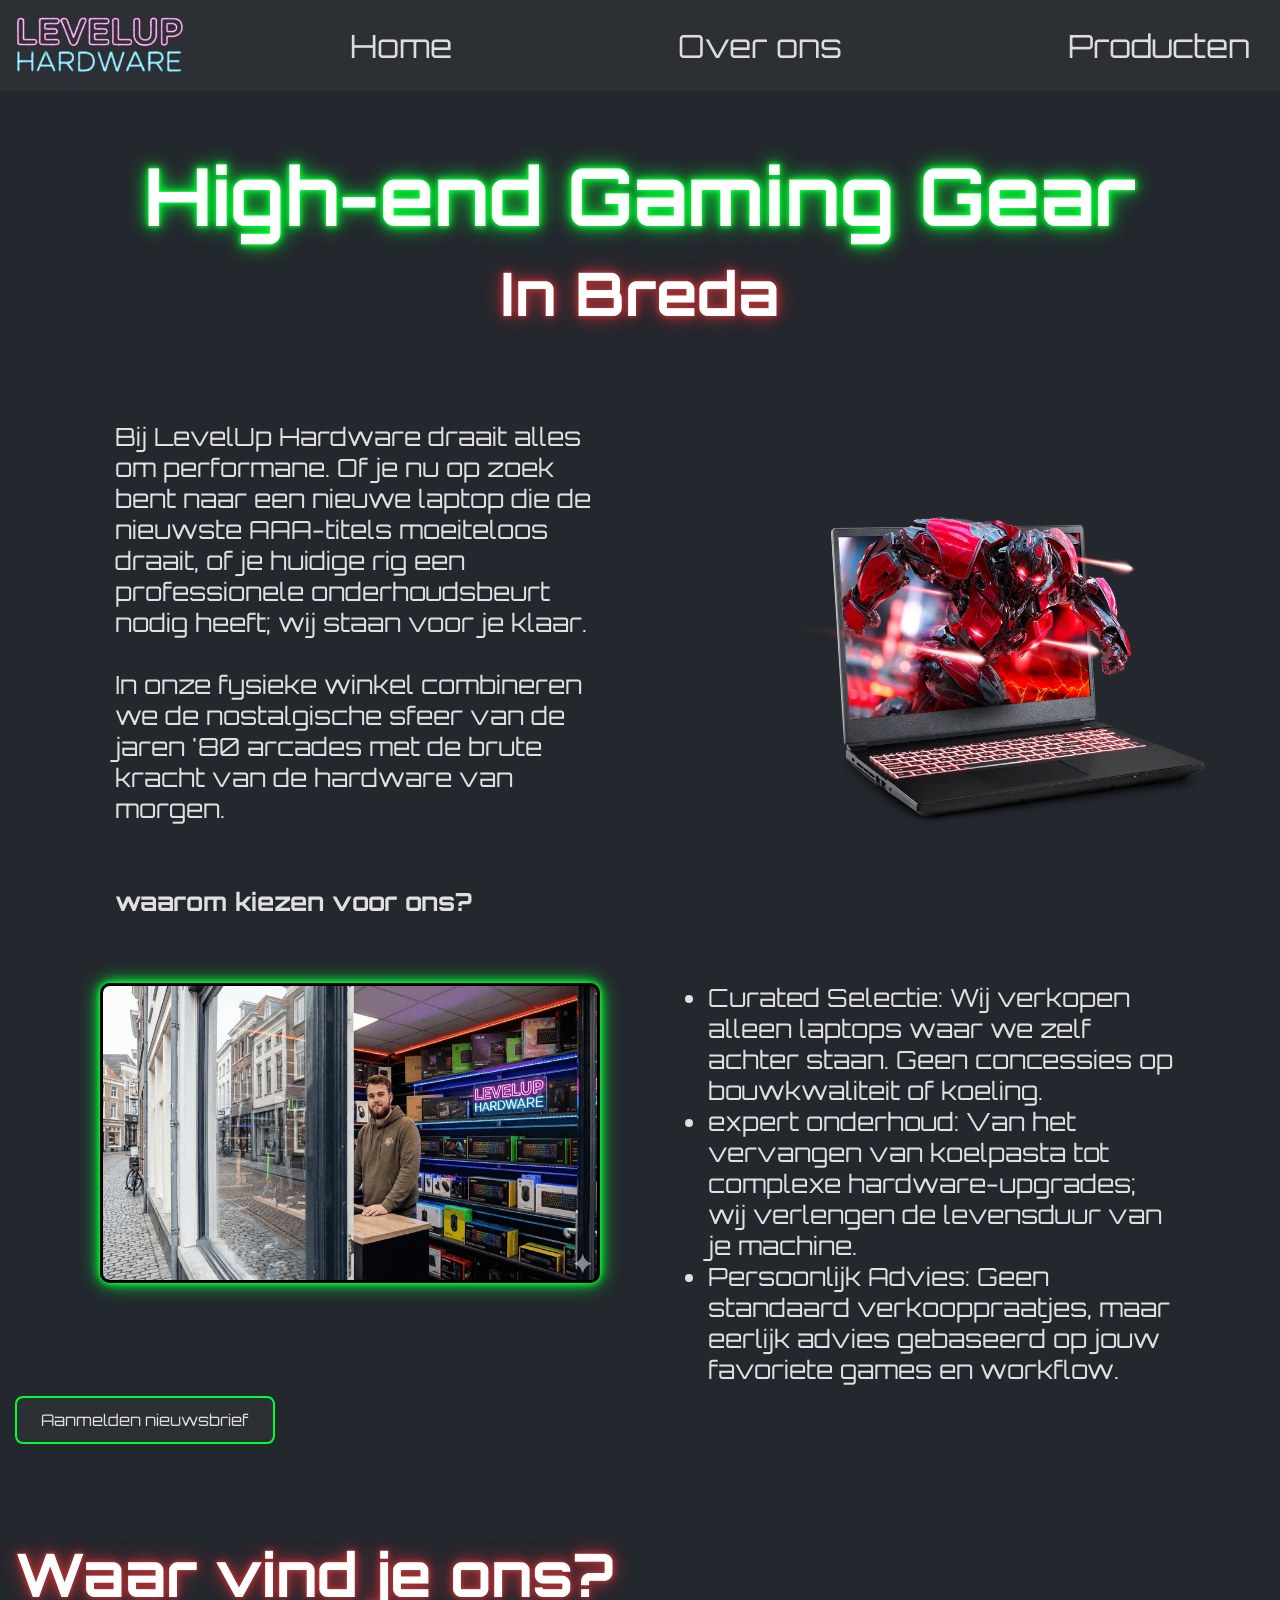
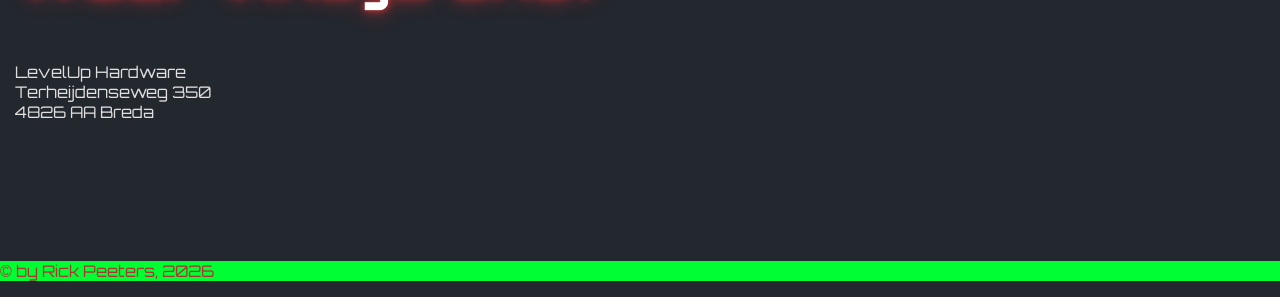
<file: index.html>
<!DOCTYPE html>
<html lang="en">

<head>
    <meta charset="UTF-8">
    <meta name="viewport" content="width=device-width, initial-scale=1.0">
    <link rel="stylesheet" href="css/style.css">
    <title>LEVELUP Hardware</title>
</head>

<body>
    <header>
        <img class="img3" src="img/logo.png" alt="LEVELUP Hardware" />
        <nav class="navsystem">
            <a href="index.html">Home</a>
            <a href="overons.html">Over ons</a>
            <a href="producten.html">Producten</a>
        </nav>
    </header>
    <h1>High-end Gaming Gear</h1>
    <h2>In Breda</h2>
    <div class="naast">
        <p class="beschrijving">Bij LevelUp Hardware draait alles om performane.
            Of je nu op zoek bent naar een nieuwe laptop die de nieuwste AAA-titels moeiteloos draait,
            of je huidige rig een professionele onderhoudsbeurt nodig heeft; wij staan voor je klaar.
            <br><br>
            In onze fysieke winkel combineren we de nostalgische sfeer van de jaren '80 arcades met de brute kracht van
            de hardware van morgen.
            <br><br><br>
            <strong>waarom kiezen voor ons?</strong>
        </p>
        <img class="placeholder-laptop" src="img/laptop.webp" alt="laptop">
    </div>

    <div class="text2">
        <img class="placeholder-storefront" src="img/storefront.png" alt="storefront">
        <ul>
            <li>Curated Selectie: Wij verkopen alleen laptops waar we zelf achter staan.
                Geen concessies op bouwkwaliteit of koeling.
            </li>
            <li>expert onderhoud: Van het vervangen van koelpasta tot complexe hardware-upgrades; wij verlengen de
                levensduur van je machine.</li>
            <li>Persoonlijk Advies: Geen standaard verkooppraatjes, maar eerlijk advies gebaseerd op jouw favoriete
                games en workflow.</li>
        </ul>
    </div>
    <a class="nieuwsbrief-knop" href="nieuwsbrief.html">
        Aanmelden nieuwsbrief
    </a>
    <section class="locatie">
        <div class="adres">
            <h2 class="paddingtop">Waar vind je ons?</h2>
            <p>
                LevelUp Hardware<br>
                Terheijdenseweg 350<br>
                4826 AA Breda
            </p>
        </div>

        <iframe
            src="https://www.google.com/maps/embed?pb=!1m18!1m12!1m3!1d2625.2339398474164!2d4.777502598613233!3d51.606891071800256!2m3!1f0!2f0!3f0!3m2!1i1024!2i768!4f13.1!3m3!1m2!1s0x47c69f990d127d8b%3A0x1e825fb420ca913c!2sCurio%2C%20Terheijdenseweg%20350!5e0!3m2!1snl!2snl!4v1789550001607!5m2!1snl!2snl"
            referrerpolicy="strict-origin-when-cross-origin" width="600" height="450" style="border: 0;"
            allowfullscreen="" loading="lazy">
        </iframe>
    </section>
    <footer>
        <p class="color">&copy; by Rick Peeters, 2026</p>
    </footer>
</body>

</html>
</file>
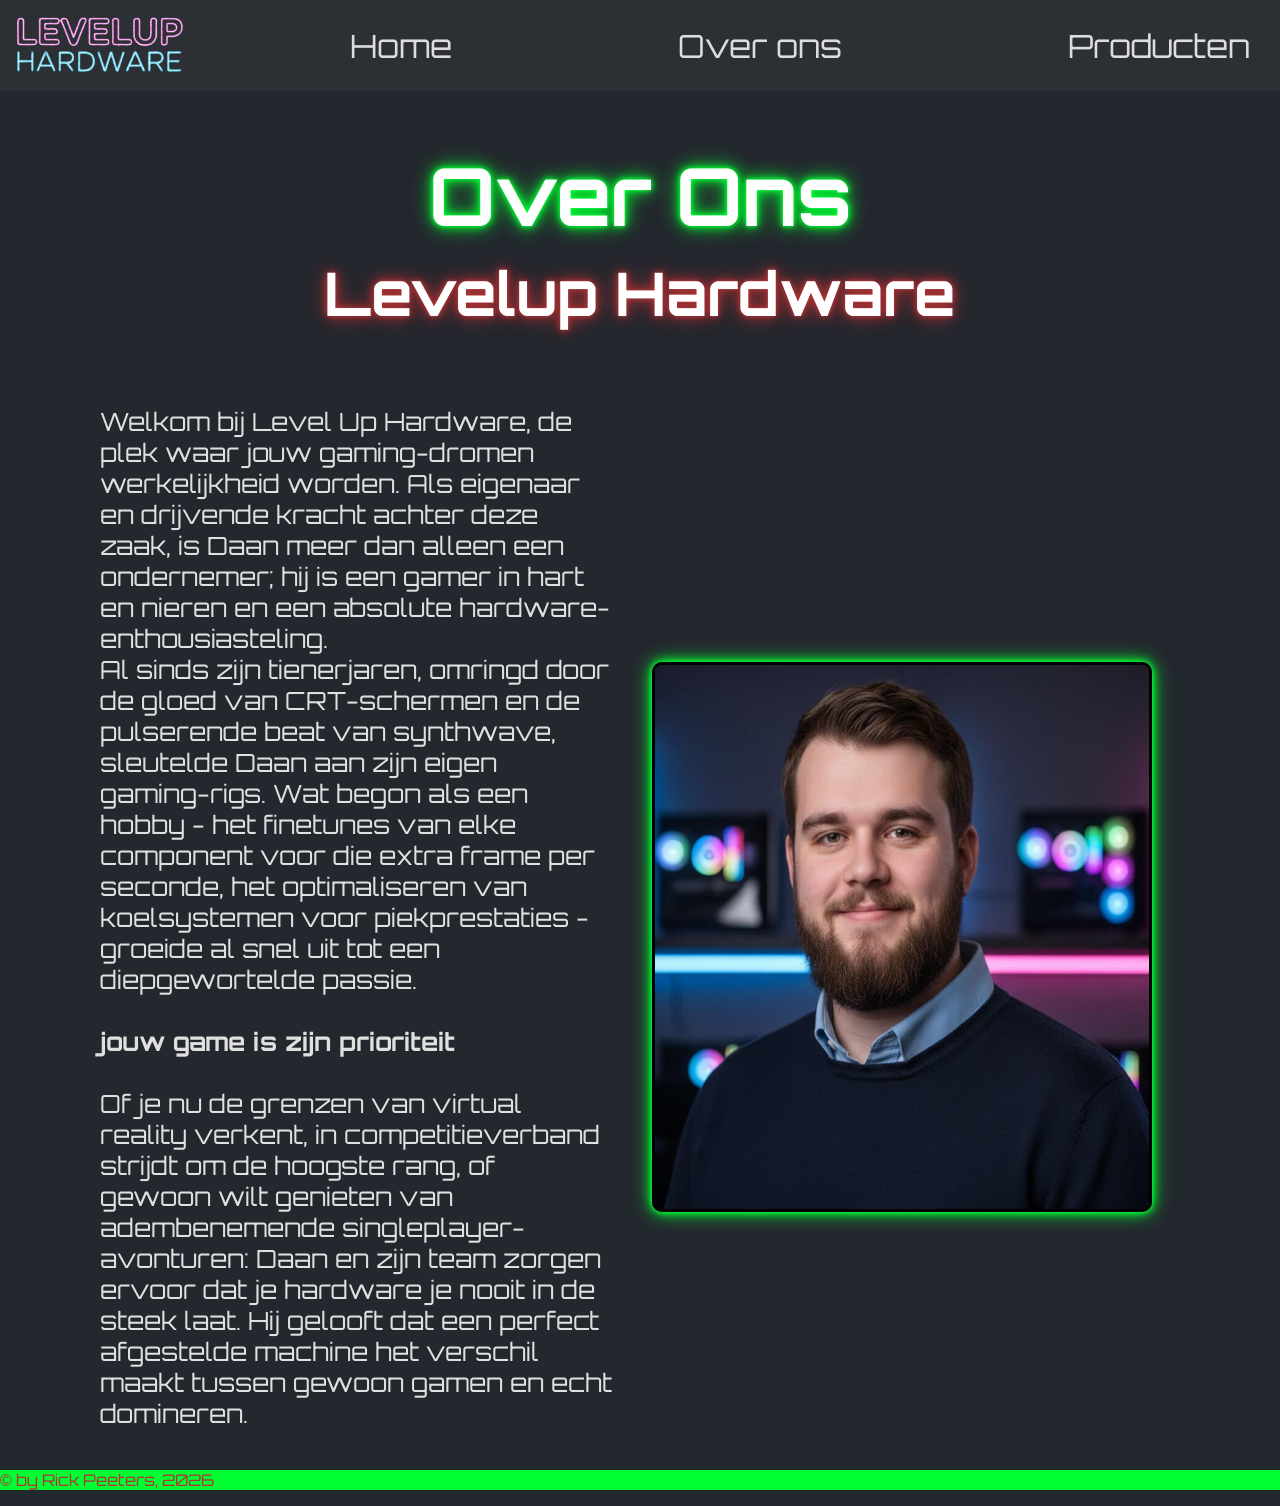
<file: overons.html>
<!DOCTYPE html>
<html lang="en">

<head>
    <meta charset="UTF-8">
    <meta name="viewport" content="width=device-width, initial-scale=1.0">
    <link rel="stylesheet" href="css/style.css">
    <title>over ons</title>
</head>

<body>
    <header>
        <img class="img3" src="img/logo.png" alt="LEVELUP Hardware" />
        <nav class="navsystem">
            <a href="index.html">Home</a>
            <a href="overons.html">Over ons</a>
            <a href="producten.html">Producten</a>
        </nav>
    </header>
    <h1>Over Ons</h1>
    <h2>Levelup Hardware</h2>
    <div class="text2">
        <p class="beschrijving">Welkom bij Level Up Hardware, de plek waar jouw gaming-dromen werkelijkheid worden.
            Als eigenaar en drijvende kracht achter deze zaak, is Daan meer dan alleen een ondernemer; hij is een gamer
            in hart en nieren en een absolute hardware-enthousiasteling.
            <br>
            Al sinds zijn tienerjaren, omringd door de gloed van CRT-schermen en de pulserende beat van synthwave,
            sleutelde Daan aan zijn eigen gaming-rigs.
            Wat begon als een hobby - het finetunes van elke component voor die extra frame per seconde, het
            optimaliseren van koelsystemen voor piekprestaties - groeide al snel uit tot een diepgewortelde passie.
            <br><br>
            <strong>jouw game is zijn prioriteit</strong>
            <br><br>
            Of je nu de grenzen van virtual reality verkent, in competitieverband strijdt om de hoogste rang, of gewoon
            wilt genieten van adembenemende singleplayer-avonturen: Daan en zijn team zorgen ervoor dat je hardware je
            nooit in de steek laat.
            Hij gelooft dat een perfect afgestelde machine het verschil maakt tussen gewoon gamen en echt domineren.
        </p>
        <img class="placeholder-daan" src="img/daan.jpg" alt="Daan">
    </div>
    <footer>
        <p class="color">&copy; by Rick Peeters, 2026</p>
    </footer>
</body>

</html>
</file>
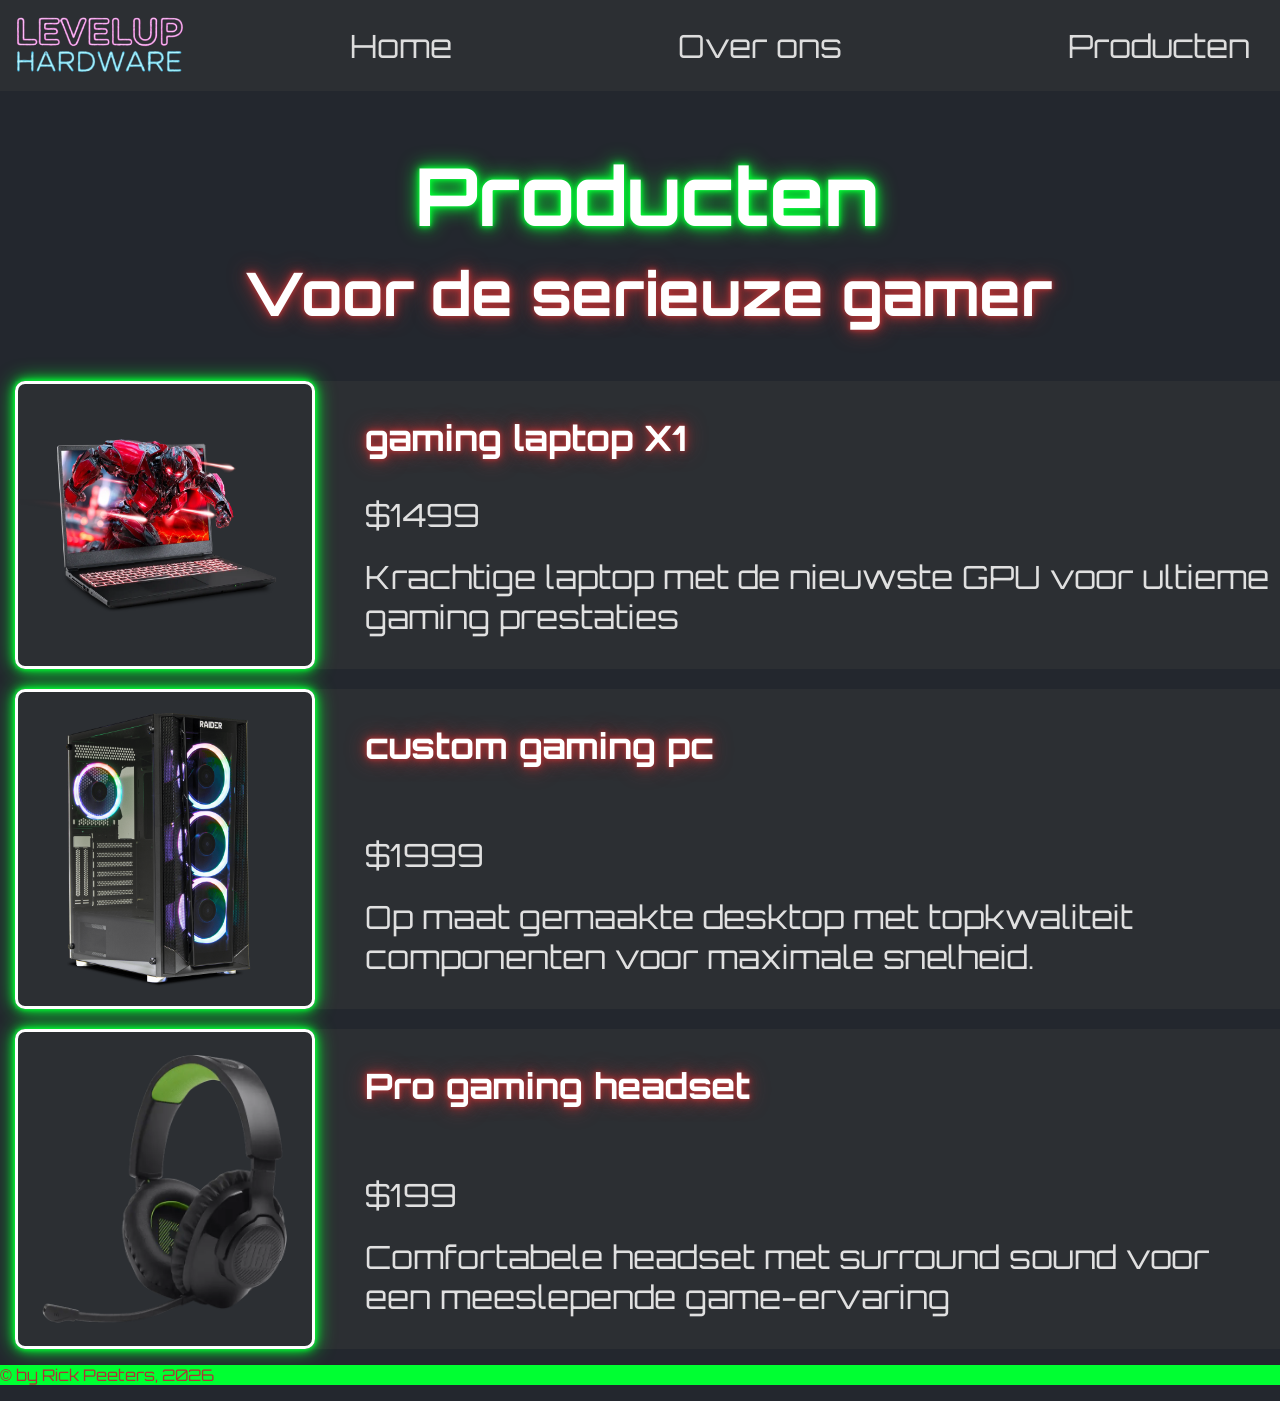
<file: producten.html>
<!DOCTYPE html>
<html lang="en">

<head>
    <meta charset="UTF-8">
    <meta name="viewport" content="width=device-width, initial-scale=1.0">
    <link rel="stylesheet" href="css/style.css">
    <title>Producten</title>
</head>

<body>
    <header>
        <img class="img3" src="img/logo.png" alt="LEVELUP Hardware" />
        <nav class="navsystem">
            <a href="index.html">Home</a>
            <a href="overons.html">Over ons</a>
            <a href="producten.html">Producten</a>
        </nav>
    </header>
    <div class="margin-left">
        <h1>Producten</h1>
        <h2>Voor de serieuze gamer</h2>
        <div class="product1">
            <img class="placeholder-laptopbuy" src="img/laptop.webp" alt="laptop">
            <div>
                <h3 class="naamtext">gaming laptop X1</h3>
                <p class="prijs">$1499</p>
                <br>
                <p class="productbeschrijving">Krachtige laptop met de nieuwste GPU voor ultieme <br> gaming prestaties
                </p>
            </div>
        </div>
        <br>
        <div class="product1">
            <img class="placeholder-pcbuy" src="img/pc.png" alt="pc">
            <div class="pctext">
                <h3 class="naamtext"> custom gaming pc</h3>
                <p class="prijs">$1999</p>
                <br>
                <p class="productbeschrijving">Op maat gemaakte desktop met topkwaliteit <br> componenten voor maximale
                    snelheid. </p>
            </div>
        </div>
        <br>
        <div class="product1">
            <img class="placeholder-headsetbuy" src="img/headset.webp" alt="headset">
            <div class="headsettext">
                <h3 class="naamtext"> Pro gaming headset</h3>
                <p class="prijs">$199</p>
                <br>
                <p class="productbeschrijving">Comfortabele headset met surround sound voor <br> een meeslepende
                    game-ervaring</p>
            </div>
        </div>
    </div>
    <footer>
        <p class="color">&copy; by Rick Peeters, 2026</p>
    </footer>
</body>

</html>
</file>
<file: css/style.css>
@import url('https://fonts.googleapis.com/css2?family=Noto+Sans+Old+North+Arabian&family=Orbitron:wght@400..900&display=swap');

 * {
     font-family: 'orbitron', sans-serif;
     box-sizing: border-box;
 }

 header {
     display: flex;
     align-items: center;
     background-color: #2C2F33;
     justify-content: space-between;
     position: sticky;
     top: 0;
 }

 .navsystem {
     display: flex;
     font-size: 2rem;
     width: 75%;
     justify-content: space-between;
     padding: 0 30px;
 }

 body {
     background-color: #23272E;
     margin: 0;
 }
 body.light {
    background-color: white;
    color: black;
}

body.light header {
    background-color: #f3f3f3;
}

body.light header .navsystem a,
body.light #themeToggle {
    color: #23272e;
}

body.light .nieuwsbrief-knop {
    background-color: #ffffff;
    color: #23272e;
}


body.light h1,
body.light h2,
body.light .beschrijving,
body.light ul,
body.light .prijs,
body.light .productbeschrijving,
body.light .naamtext,
body.light .adres,
body.light .product1,
body.light .productkaart h3,
body.light .productcatalogus .productbeschrijving,
body.light .product-prijs,
body.light .categorie-beschrijving,
body.light .afbeeldingsvermelding
{
    color: #23272e;
}

 h1 {
     text-align: center;
     font-size: 80px;
     color: white;
     margin-bottom: 10px;
     text-shadow:
         0 0 4px #00ff33,
         0 0 10px #00ff33,
         0 0 20px #00ff33;
 }

 h2 {
     text-align: center;
     color: white;
     font-size: 60px;
     margin-top: 0;
     text-shadow:
         0 0 4px #AF3335,
         0 0 10px #AF3335,
         0 0 20px #AF3335;

 }

 a {
     text-decoration: none;
     color: #DDDDDD;
     transition: color 0.3s ease,
         text-shadow 0.3s ease,
         transform 0.3s ease;
 }

 a:hover {
     color: #00FF32;
     text-shadow: 0 0 8px #00FF32;
 }

 a:focus-visible {
     outline: 3px solid #00FF32;
     outline-offset: 4px;
 }

 .naast {
     display: flex;
     justify-content: space-between;
     align-items: center;
     gap: 30px;
     padding: 15px;
 }

 .text2 {
     display: flex;
     align-items: center;
 }

 ul {
     margin-left: auto;
     width: 40%;
     font-size: 25px;
     color: #E0E0E0;
     margin-right: 100px;
 }

 .placeholder-laptop {
     width: 500px;
     height: 500px;
 }

 .prijs {
     font-size: 2rem;
     color: #E0E0E0;
     text-align: left;
     width: 40%;
     margin-left: 50px;
     margin-bottom: -30px;
 }

 .productbeschrijving {
     font-size: 2rem;
     color: #E0E0E0;
     margin-left: 50px;
 }

 .product1 {
     display: flex;
     background-color: #2C2F33;
 }

 .placeholder-storefront {
     width: 500px;
     height: 300px;
     margin-left: 100px;
     border-style: solid;
     border-radius: 10px;
     margin-top: -100px;
     box-shadow:
         0 0 4px #00ff33,
         0 0 10px #00ff33,
         0 0 20px #00ff33;
 }

 .img3 {
     width: 200px;
     height: auto;
 }

 .beschrijving {
     font-size: 25px;
     color: #E0E0E0;
     text-align: left;
     width: 40%;
     margin-left: 100px;
 }

 .placeholder-daan {
     width: 500px;
     height: 550px;
     margin-top: 40px;
     margin-right: 40px;
     margin-left: 40px;
     border-radius: 10px;
     border-style: solid;
     box-shadow:
         0 0 4px #00ff33,
         0 0 10px #00ff33,
         0 0 20px #00ff33;
 }

 .naamtext {
     color: white;
     font-size: 35px;
     margin-left: 50px;
     text-shadow:
         0 0 4px #AF3335,
         0 0 10px #AF3335,
         0 0 20px #AF3335;
 }

 .placeholder-pcbuy,
 .placeholder-headsetbuy,
 .placeholder-laptopbuy {
     width: 300px;
     height: auto;
     border-style: solid;
     border-radius: 10px;
     border-color: white;
     box-shadow:
         0 0 4px #00ff33,
         0 0 10px #00ff33,
         0 0 20px #00ff33;
 }

 .laptoptext,
 .pctext,
 .headsettext {
     flex-direction: column;
     display: flex;
 }

 .nieuwsbrief-knop {
     background-color: #2C2F33;
     color: #E0E0E0;
     border: 2px solid #00FF32;
     padding: 12px 24px;
     border-radius: 8px;
     cursor: pointer;
     margin-left: 15px;
     margin-right: 15px;

     transition: background-color 0.3s ease,
         box-shadow 0.3s ease,
         transform 0.3s ease;
 }

 .nieuwsbrief-knop:hover {
     background-color: #00FF32;
     color: #23272E;
     box-shadow: 0 0 15px #00FF32;
     transform: scale(1.05);
 }

 .nieuwsbrief-knop:focus-visible {
     outline: 3px solid white;
     outline-offset: 4px;
 }

 .locatie {
     display: flex;
     gap: 40px;
     align-items: center;
 }

 .locatie iframe {
     width: 600px;
     height: 400px;
     border: 0;
     border-radius: 10px;
 }

 .adres {
     color: #E0E0E0;
     margin-left: 15px;
 }

 .margin-left {
     margin-left: 15px;
 }

 iframe {
     margin-bottom: 15px;
 }

 .color {
     background-color: #00FF32;
     color: #AF3335;
 }


 /* for phone */

 @media only screen and (max-width: 600px) {
     a {
         margin: 10px;
     }

     header {
         flex-direction: column;
     }

     .text2 {
         flex-direction: column;
         margin: 0;
     }

     .navsystem {
         flex-direction: column;
         width: 100%;
         padding: 0;
         align-items: center;
         font-size: 100%;
     }

     .naast {
         flex-direction: column;
         padding: 10px;
     }

     .product1 {
         flex-direction: column;
     }

     .locatie {
         flex-direction: column;
         gap: 20px;
         align-items: center;
     }

     .margin {
         margin-left: 0;
     }

     .adres {
         margin-left: 0;
         text-align: center;
     }

     .placeholder-laptop,
     .placeholder-laptopbuy,
     .placeholder-pcbuy,
     .placeholder-headsetbuy {
         width: 100%;
         max-width: 100%;
         height: auto;
         margin-left: -5px;
         margin-bottom: 50px;
     }

     .placeholder-daan {
         width: 80%;
         max-width: 100%;
         height: auto;
     }

     .placeholder-storefront {
         width: 80%;
         max-width: 100%;
         height: auto;
         margin-left: auto;
         margin-right: auto;
     }

     .locatie iframe {
         width: calc(100% - 24px);
         max-width: 100%;
         height: 300px;
     }

     .beschrijving,
     ul,
     .prijs {
         width: auto;
         margin-left: 10px;
         margin-right: 10px;
     }

     .naamtext,
     .productbeschrijving {
         margin-left: 10px;
         margin-right: 10px;
     }

     h1 {
         font-size: 2.5rem;
         margin-bottom: 0;
     }

     h2 {
         font-size: 2rem;
     }

     .paddingtop {
         margin-top: 25px;
     }
 }
 .margin {
    margin-left: 100px;
 }

.productcatalogus {
    width: min(1280px, calc(100% - 40px));
    margin: 0 auto 60px;
}

.productcatalogus > h1 {
    font-size: clamp(2.5rem, 7vw, 5rem);
}

.productcatalogus > h2 {
    font-size: clamp(1.6rem, 4vw, 3rem);
    margin-bottom: 35px;
}

.categorie-navigatie {
    display: flex;
    flex-wrap: wrap;
    justify-content: center;
    gap: 12px;
    margin: 0 auto 50px;
}

.categorie-navigatie a {
    padding: 10px 16px;
    border: 1px solid #00ff32;
    border-radius: 8px;
    font-size: 0.95rem;
}

.productcategorie {
    margin: 0 0 55px;
    scroll-margin-top: 150px;
}

.productcatalogus .productcategorie h2 {
    margin: 0 0 10px;
    text-align: left;
    font-size: clamp(1.6rem, 3vw, 2.4rem);
}

.categorie-beschrijving {
    margin: 0 0 22px;
    color: #e0e0e0;
    line-height: 1.6;
}

.productraster {
    display: grid;
    grid-template-columns: repeat(3, minmax(0, 1fr));
    gap: 22px;
}

.productkaart {
    overflow: hidden;
    border: 1px solid #3b4149;
    border-radius: 12px;
    background-color: #2c2f33;
    box-shadow: 0 5px 16px rgb(0 0 0 / 20%);
}

.productkaart > img {
    display: block;
    width: 100%;
    aspect-ratio: 16 / 10;
    object-fit: cover;
}

.productkaart-inhoud {
    display: flex;
    flex-direction: column;
    min-height: 255px;
    padding: 18px;
}

.productkaart h3 {
    margin: 0 0 12px;
    color: #fff;
    font-size: 1.25rem;
    line-height: 1.4;
}

.product-specificaties {
    margin: 0 0 12px;
    color: #00ff32;
    font-size: 0.88rem;
    line-height: 1.6;
}

.productcatalogus .productbeschrijving {
    width: auto;
    margin: 0 0 18px;
    color: #e0e0e0;
    font-size: 0.95rem;
    line-height: 1.6;
}

.product-prijs {
    margin: auto 0 0;
    color: #fff;
    font-size: 1.35rem;
    font-weight: 700;
}

.afbeeldingsvermelding {
    color: #e0e0e0;
    font-size: 0.85rem;
}

.afbeeldingsvermelding a {
    color: #00ff32;
}

body.light .categorie-navigatie a {
    color: #23272e;
}

body.light .productkaart {
    border-color: #d0d0d0;
    background-color: #f3f3f3;
}


@media only screen and (max-width: 900px) {
    .productraster {
        grid-template-columns: repeat(2, minmax(0, 1fr));
    }
}

@media only screen and (max-width: 600px) {
    header {
        position: static;
    }

    .margin {
        margin-left: 0;
    }

    .productcatalogus {
        width: calc(100% - 24px);
    }

    .productraster {
        grid-template-columns: 1fr;
    }

    .productkaart-inhoud {
        min-height: 0;
    }

    .categorie-navigatie {
        margin-bottom: 35px;
    }
}
</file>
